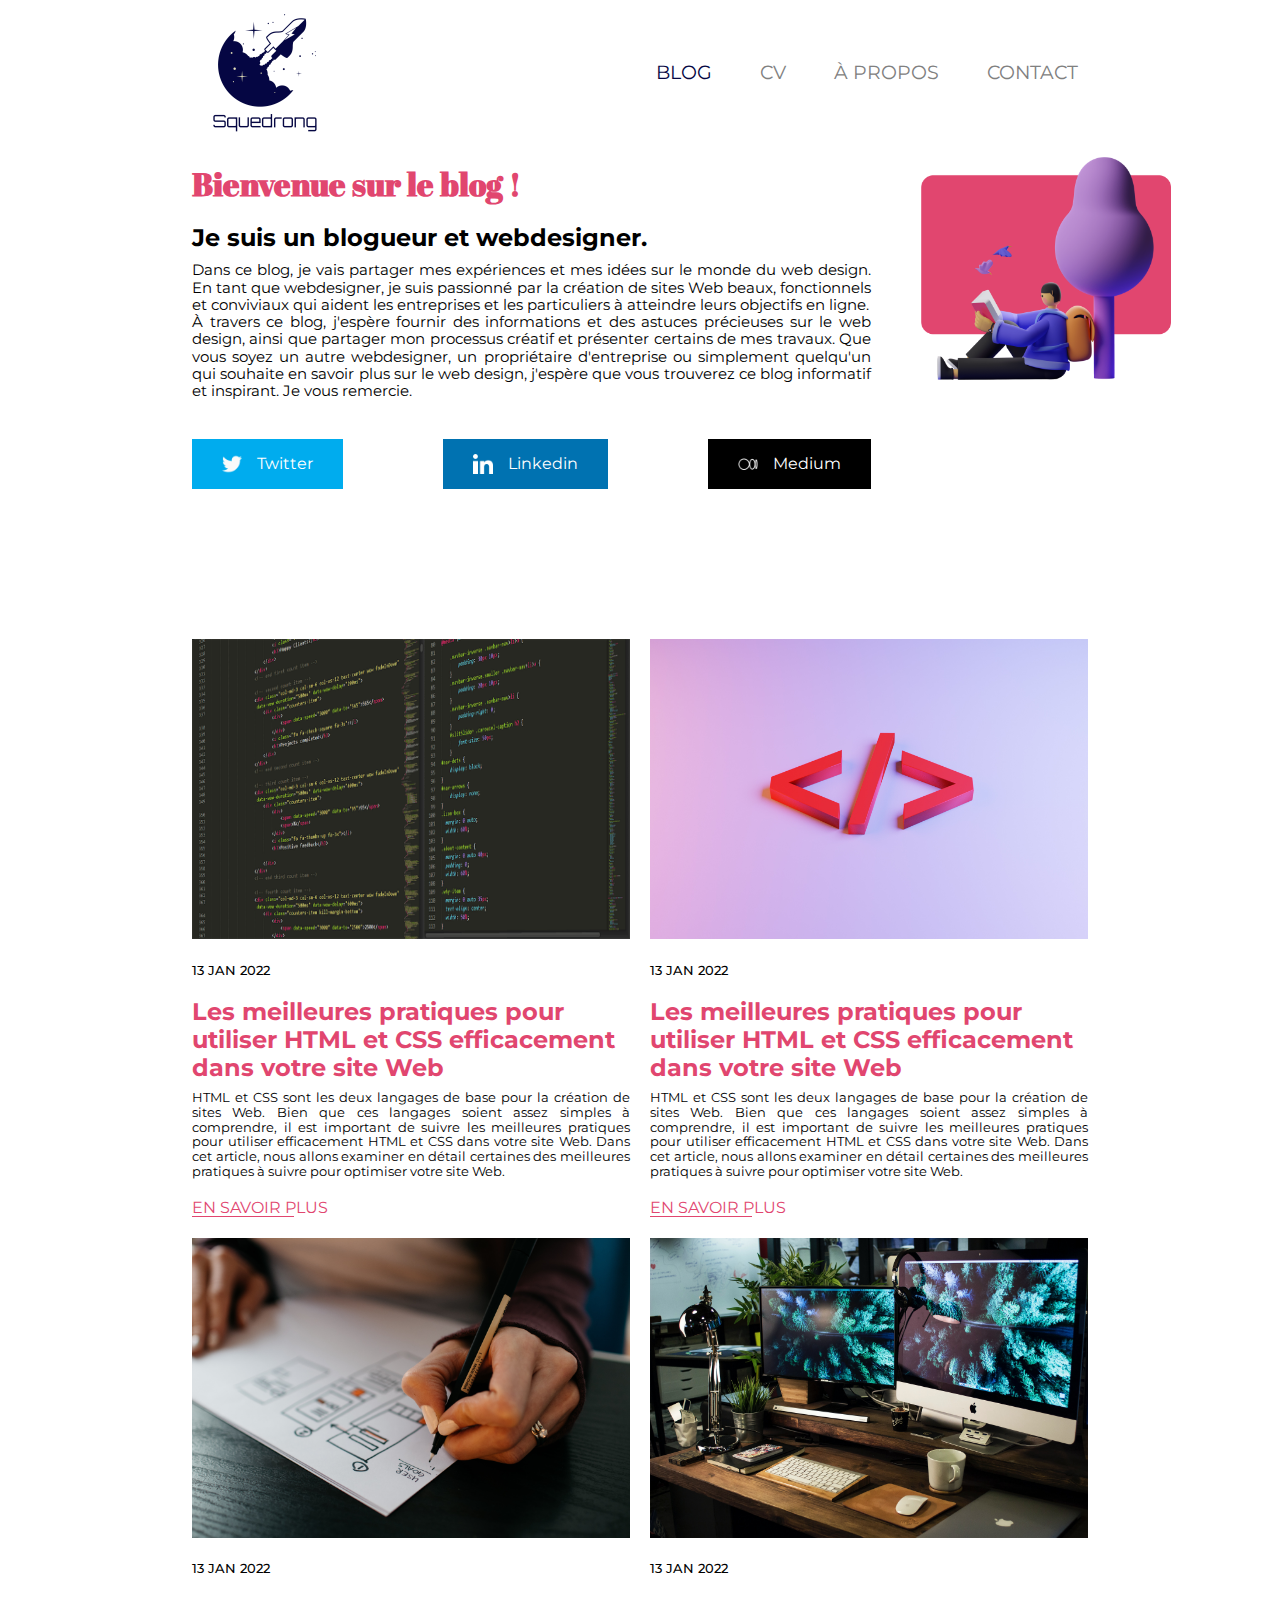
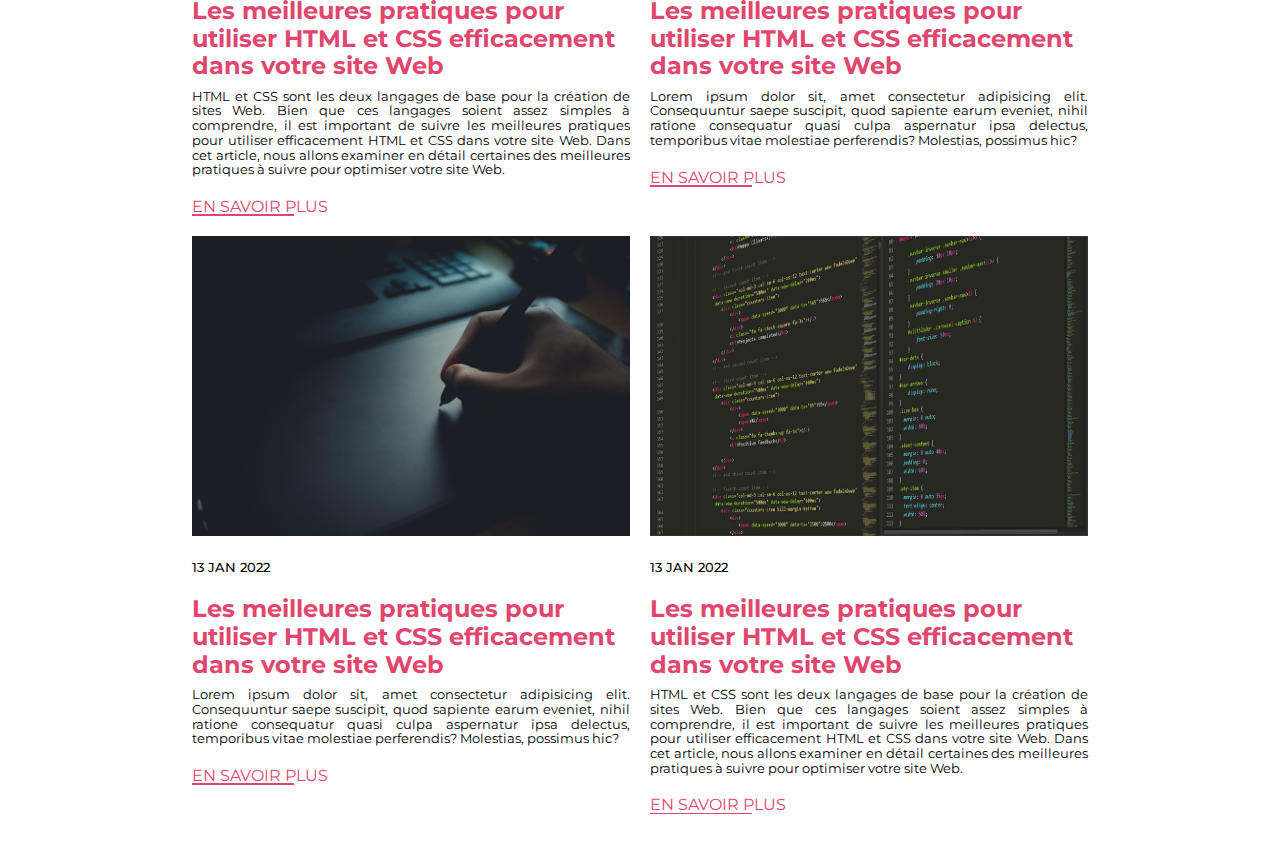
<file: index.html>
<!DOCTYPE html>
<html lang="fr">
  <head>
    <meta charset="UTF-8" >
    <meta http-equiv="X-UA-Compatible" content="IE=edge" >
    <meta name="viewport" content="width=device-width, initial-scale=1.0" >
    <link rel="stylesheet" href="normalize.css">
    <link rel="stylesheet" href="style.css">
    <link rel="stylesheet" href="index.css" >
    <link rel="preconnect" href="https://fonts.googleapis.com">
    <link rel="preconnect" href="https://fonts.gstatic.com" crossorigin>
    <link href="https://fonts.googleapis.com/css2?family=Abril+Fatface&family=Montserrat&display=swap" rel="stylesheet">
    <title>Squedrong Accueil</title>
  </head>
  <body>
    <header>
      
      <nav class="navMenu">
        <div class="logo">
          <a href="index.html"><img src="Images/logo.png" alt=""></a>
        </div>
        <ul>
          <li><a href="index.html"> <span class="listIndex"> blog</span></a></li>
          <li><a href="https://www.youtube.com/watch?v=dQw4w9WgXcQ">cv</a></li>
          <li><a href="about.html">à propos</a></li>
          <li><a href="form.html">contact</a></li>
        </ul>
      </nav>
    </header>
    <main>
<section class="acceuilIntro">
      <div id="intro">
        <div id="introgauche">
        <h1>Bienvenue sur le blog !</h1>
        <h2>Je suis un blogueur et webdesigner.</h2>
        <p>Dans ce blog, je vais partager mes expériences et mes idées sur le monde du web design. En tant que webdesigner, je suis passionné par la création de sites Web beaux, fonctionnels et conviviaux qui aident les entreprises et les particuliers à atteindre leurs objectifs en ligne.<br>À travers ce blog, j'espère fournir des informations et des astuces précieuses sur le web design, ainsi que partager mon processus créatif et présenter certains de mes travaux. Que vous soyez un autre webdesigner, un propriétaire d'entreprise ou simplement quelqu'un qui souhaite en savoir plus sur le web design, j'espère que vous trouverez ce blog informatif et inspirant.
        
        Je vous remercie.</p>
        <div class="cta">
        <a href="index.html" class="twitter"><img class="logo" src="Images/twitterlogoblanc.png" alt="logo de twitter">Twitter</a>
        <a href="index.html" class="linkedin" ><img class="logo" src="Images/linkedinlogoblanc.png" alt="logo de linkedin">Linkedin</a>
        <a href="index.html" class="medium" ><img class="logo" src="Images/mediumlogoblanc.png" alt="logo de medium">Medium</a>
      </div>
    </div>
        <div id="introdroite">
        <img class="illustration" src="Images/illustration.png" alt="illustration">
        </div>
      </div>
    </section>

    <section class="imagesGrid">

      <div class="article">
      <a href="article.html"><img src="Images/article/article.png" alt=""></a>
      <p class="date">13 jan 2022</p> 
      <h2><a href="article.html"> Les meilleures pratiques pour utiliser HTML et CSS efficacement dans votre site Web</a></h2>
      <p> HTML et CSS sont les deux langages de base pour la création de sites Web. Bien que ces langages soient assez simples à comprendre, il est important de suivre les meilleures pratiques pour utiliser efficacement HTML et CSS dans votre site Web. Dans cet article, nous allons examiner en détail certaines des meilleures pratiques à suivre pour optimiser votre site Web.</p>
      <a href="article.html" class="enSavoirPlus" >En savoir plus</a>
      </div> 

      <div class="article">
      <a href="article.html"><img src="Images/jackson-sophat-_t-l5FFH8VA-unsplash.jpg" alt=""></a>
      <p class="date">13 jan 2022</p> 
      <h2><a href="article.html"> Les meilleures pratiques pour utiliser HTML et CSS efficacement dans votre site Web</a></h2>
      <p> HTML et CSS sont les deux langages de base pour la création de sites Web. Bien que ces langages soient assez simples à comprendre, il est important de suivre les meilleures pratiques pour utiliser efficacement HTML et CSS dans votre site Web. Dans cet article, nous allons examiner en détail certaines des meilleures pratiques à suivre pour optimiser votre site Web.</p>
      <a href="article.html" class="enSavoirPlus" >En savoir plus</a>
      </div> 

      <div class="article">
      <a href="article.html"><img src="Images/kelly-sikkema-v9FQR4tbIq8-unsplash.jpg" alt=""></a>
      <p class="date">13 jan 2022</p> 
      <h2><a href="article.html"> Les meilleures pratiques pour utiliser HTML et CSS efficacement dans votre site Web</a></h2>
      <p> HTML et CSS sont les deux langages de base pour la création de sites Web. Bien que ces langages soient assez simples à comprendre, il est important de suivre les meilleures pratiques pour utiliser efficacement HTML et CSS dans votre site Web. Dans cet article, nous allons examiner en détail certaines des meilleures pratiques à suivre pour optimiser votre site Web.</p>
      <a href="article.html" class="enSavoirPlus" >En savoir plus</a>
      </div> 
          

      <div class="article">
        <a href="article.html"><img src="Images/unseen-studio-WvuTnXz1hSc-unsplash.jpg" alt=""></a>
        <p class="date">13 jan 2022</p> 
        <h2> <a href="article.html">Les meilleures pratiques pour utiliser HTML et CSS efficacement dans votre site Web</a> </h2>
        <p>Lorem ipsum dolor sit, amet consectetur adipisicing elit. Consequuntur saepe suscipit, quod sapiente earum eveniet, nihil ratione consequatur quasi culpa aspernatur ipsa delectus, temporibus vitae molestiae perferendis? Molestias, possimus hic?</p>
        <a href="article.html" class="enSavoirPlus" >En savoir plus</a>
      </div> 

      <div class="article">
        <a href="article.html"><img src="Images/glenn-carstens-peters-P1qyEf1g0HU-unsplash.jpg" alt=""></a>
        <p class="date">13 jan 2022</p> 
        <h2><a href="article.html">Les meilleures pratiques pour utiliser HTML et CSS efficacement dans votre site Web</a></h2>
        <p>Lorem ipsum dolor sit, amet consectetur adipisicing elit. Consequuntur saepe suscipit, quod sapiente earum eveniet, nihil ratione consequatur quasi culpa aspernatur ipsa delectus, temporibus vitae molestiae perferendis? Molestias, possimus hic?</p>
        <a href="article.html" class="enSavoirPlus" >En savoir plus</a>
      </div> 
    
      <div class="article">
        <a href="article.html"><img src="Images/article/article.png" alt=""></a>
        <p class="date">13 jan 2022</p> 
        <h2><a href="article.html"> Les meilleures pratiques pour utiliser HTML et CSS efficacement dans votre site Web</a></h2>
        <p> HTML et CSS sont les deux langages de base pour la création de sites Web. Bien que ces langages soient assez simples à comprendre, il est important de suivre les meilleures pratiques pour utiliser efficacement HTML et CSS dans votre site Web. Dans cet article, nous allons examiner en détail certaines des meilleures pratiques à suivre pour optimiser votre site Web.</p>
        <a href="article.html" class="enSavoirPlus" >En savoir plus</a>
        </div> 
    </section>

    </main>
    <footer></footer>
  </body>
</html>
</file>
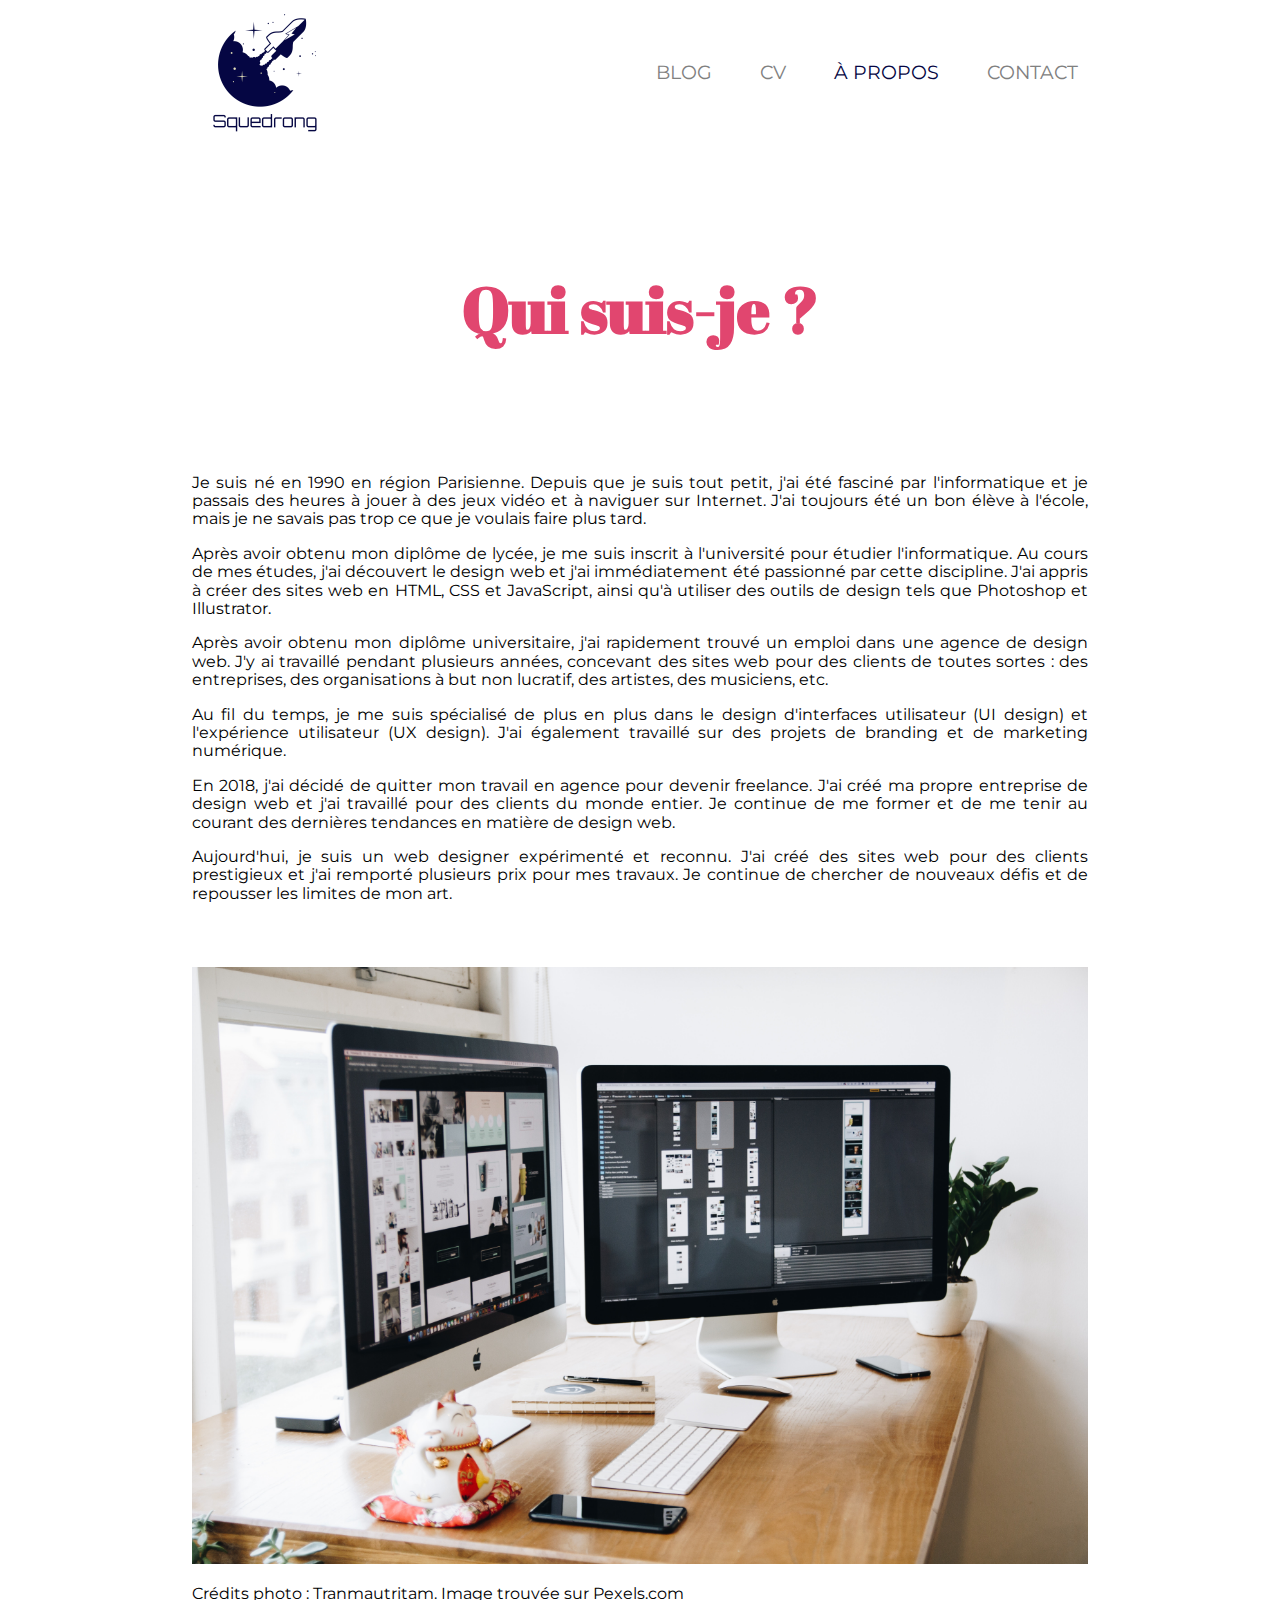
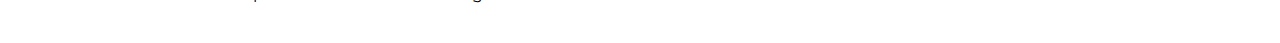
<file: about.html>
<!DOCTYPE html>
<html lang="fr">
<head>
    <meta charset="UTF-8">
    <meta http-equiv="X-UA-Compatible" content="IE=edge">
    <meta name="viewport" content="width=device-width, initial-scale=1.0">
    <link rel="preconnect" href="https://fonts.googleapis.com">
    <link rel="preconnect" href="https://fonts.gstatic.com" crossorigin>
    <link href="https://fonts.googleapis.com/css2?family=Abril+Fatface&family=Montserrat&display=swap" rel="stylesheet">
    <link rel="stylesheet" href="normalize.css">
    <link rel="stylesheet" href="style.css">
    <link rel="stylesheet" href="about.css">
    <title>À propos</title>
</head>

<body>
    <header>
        <nav class="navMenu">
          <div class="logo">
            <a href="index.html"><img src="Images/logo.png" alt=""></a>
          </div>
          <ul>
            <li><a href="index.html">  blog</a></li>
            <li><a href="">cv</a></li>
            <li><a href="about.html"><span class="listIndex">à propos</span></a></li>
            <li><a href="form.html">contact</a></li>
          </ul>
        </nav>
      </header>
    <main>
    <h1>Qui suis-je ?</h1>

    <p>Je suis né en 1990 en région Parisienne. Depuis que je suis tout petit, j'ai été fasciné par l'informatique et je passais
    des heures à jouer à des jeux vidéo et à naviguer sur Internet. J'ai toujours été un bon élève à l'école, mais je ne savais
    pas trop ce que je voulais faire plus tard.</p>

    <p>Après avoir obtenu mon diplôme de lycée, je me suis inscrit à l'université pour étudier l'informatique. Au cours de mes
    études, j'ai découvert le design web et j'ai immédiatement été passionné par cette discipline. J'ai appris à créer des
    sites web en HTML, CSS et JavaScript, ainsi qu'à utiliser des outils de design tels que Photoshop et Illustrator.</p>
        
    <p>Après avoir obtenu mon diplôme universitaire, j'ai rapidement trouvé un emploi dans une agence de design web. J'y ai travaillé
    pendant plusieurs années, concevant des sites web pour des clients de toutes sortes : des entreprises, des organisations à but
    non lucratif, des artistes, des musiciens, etc.</p>
        
    <p>Au fil du temps, je me suis spécialisé de plus en plus dans le design d'interfaces utilisateur (UI design) et l'expérience
    utilisateur (UX design). J'ai également travaillé sur des projets de branding et de marketing numérique.</p>
        
    <p>En 2018, j'ai décidé de quitter mon travail en agence pour devenir freelance. J'ai créé ma propre entreprise de design web 
    et j'ai travaillé pour des clients du monde entier. Je continue de me former et de me tenir au courant des dernières tendances
    en matière de design web.</p>
        
    <p>Aujourd'hui, je suis un web designer expérimenté et reconnu. J'ai créé des sites web pour des clients prestigieux 
    et j'ai remporté plusieurs prix pour mes travaux. Je continue de chercher de nouveaux défis et de repousser
    les limites de mon art.</p>

    <img src="Images/about/about_illustration.jpg" alt="Poste de travail Web Designer" class="illu">
    <p>Crédits photo : Tranmautritam. Image trouvée sur Pexels.com</p>
</main>
</body>
</html>
</file>
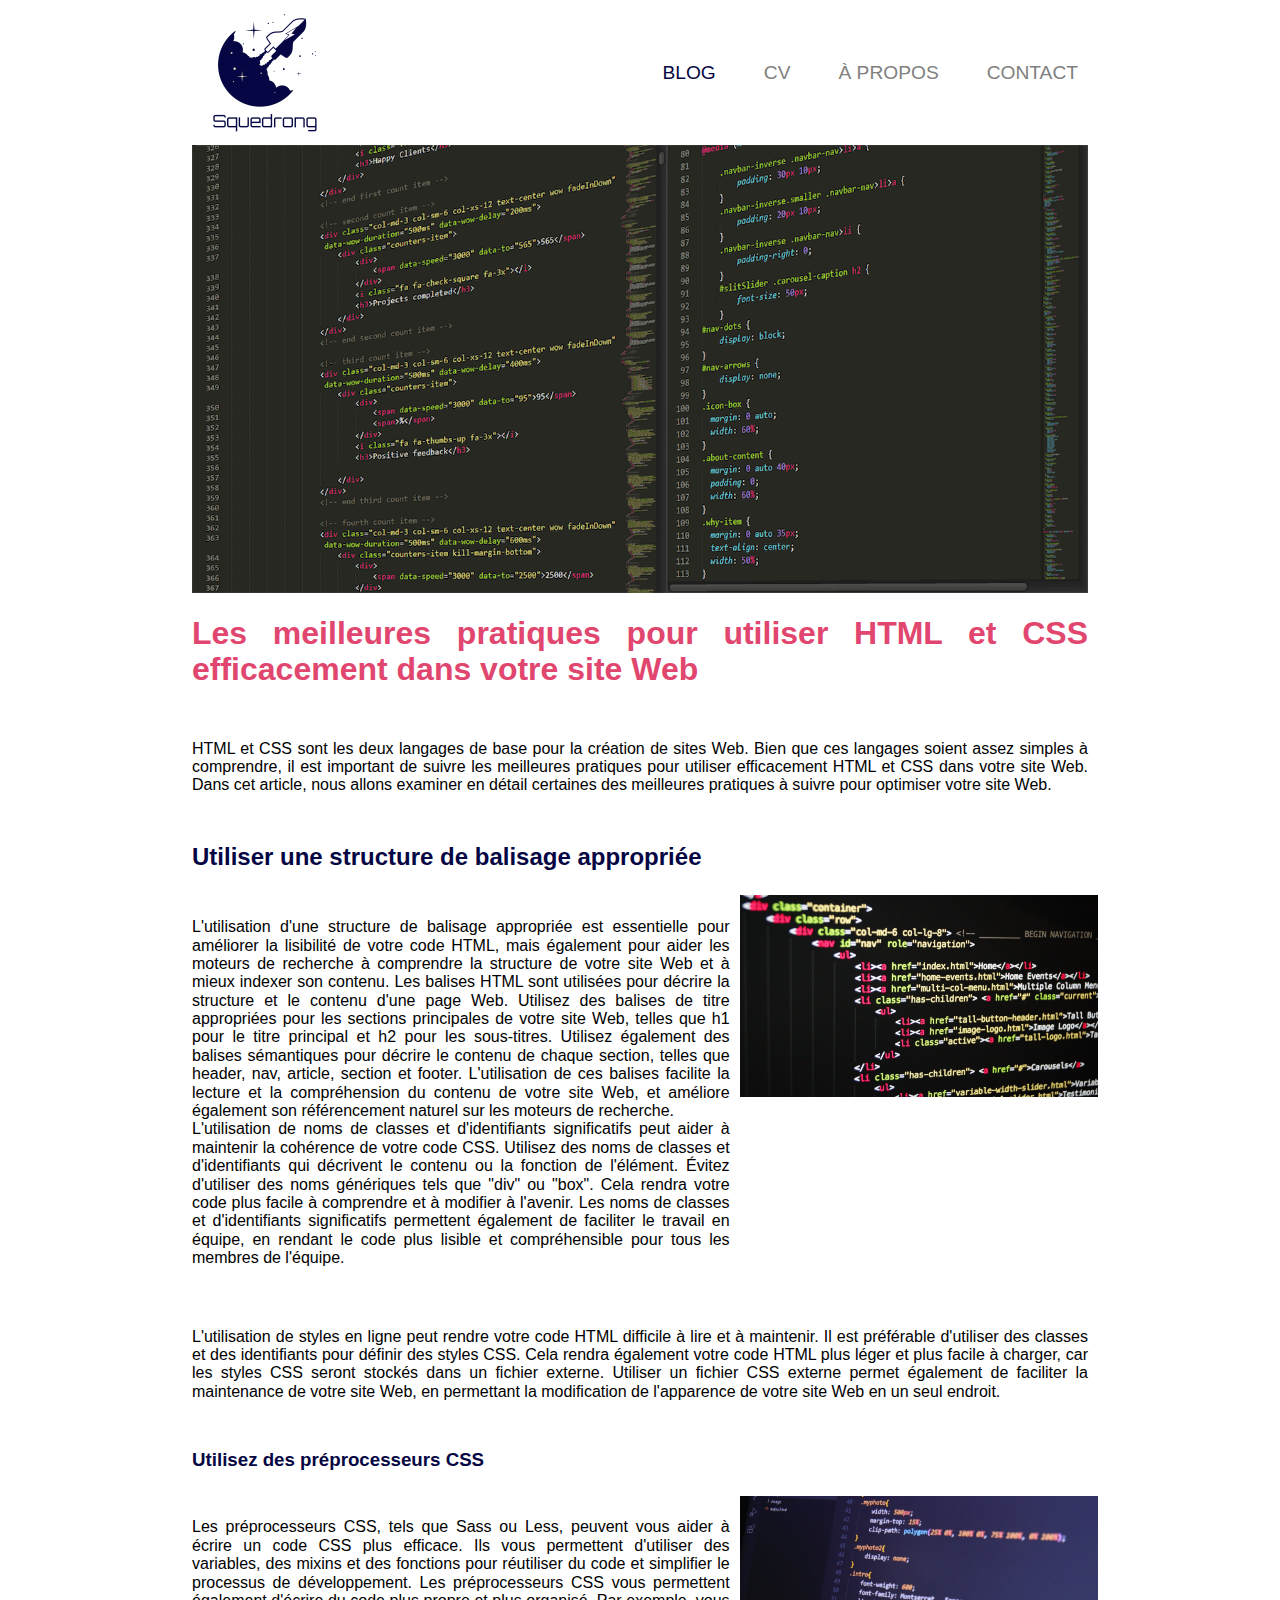
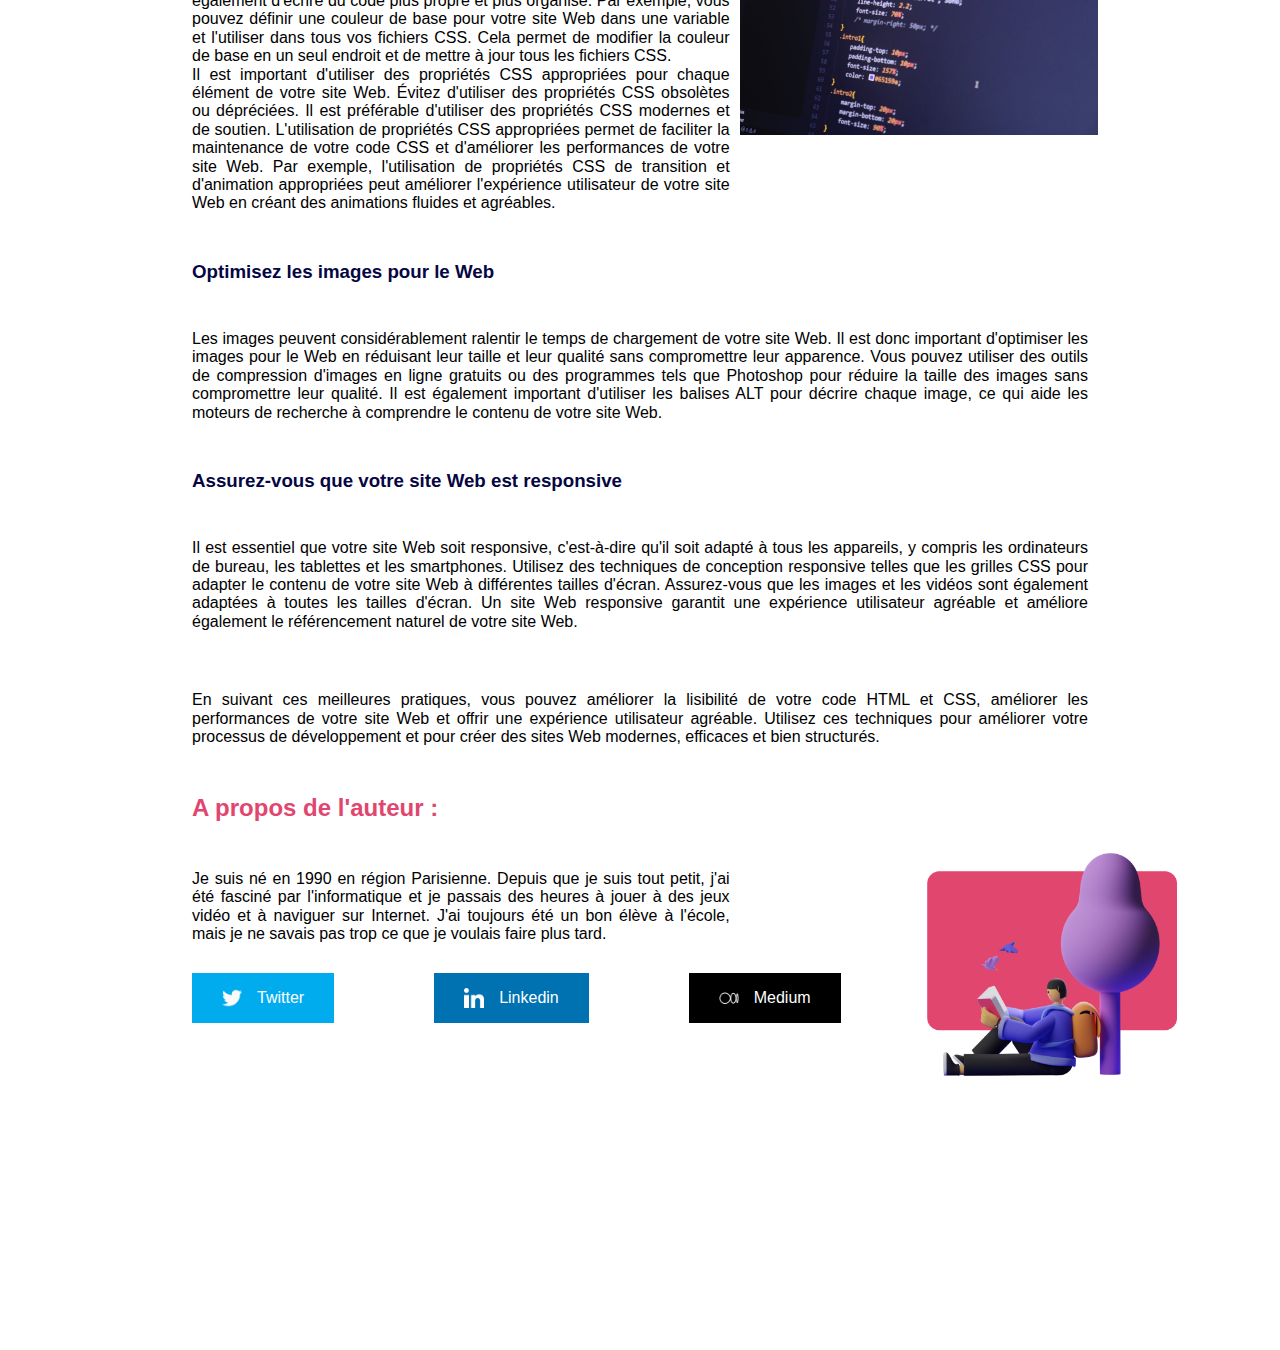
<file: article.html>
<!DOCTYPE html>
<html lang="fr">
<head>
    <meta charset="UTF-8">
    <meta http-equiv="X-UA-Compatible" content="IE=edge">
    <meta name="viewport" content="width=device-width, initial-scale=1.0">
    <link rel="stylesheet" href="normalize.css">
    <link rel="stylesheet" href="style.css">
    <link rel="stylesheet" href="article.css">
    <title>Blog Post</title>
</head>
<body>
    <header>      
        <nav class="navMenu">
        <div class="logo">
          <a href="index.html"><img src="Images/logo.png" alt=""></a>
        </div>
        <ul>
          <li><a href="index.html"> <span class="listIndex"> blog</span></a></li>
          <li><a href="">cv</a></li>
          <li><a href="about.html">à propos</a></li>
          <li><a href="form.html">contact</a></li>
        </ul>
      </nav>
    </header>
    <main>
        <img class="title" src="Images/article/article.png" alt="html&css">
        <h1>Les meilleures pratiques pour utiliser HTML et CSS efficacement dans votre site Web</h1>
            <p>HTML et CSS sont les deux langages de base pour la création de sites Web. Bien que ces langages soient assez simples à comprendre, il est important de suivre les meilleures pratiques pour utiliser efficacement HTML et CSS dans votre site Web. Dans cet article, nous allons examiner en détail certaines des meilleures pratiques à suivre pour optimiser votre site Web.</p>
        <h2>Utiliser une structure de balisage appropriée</h2>
            <div class="grid">
            <div class="texte-gauche">
                <p>L'utilisation d'une structure de balisage appropriée est essentielle pour améliorer la lisibilité de votre code HTML, mais également pour aider les moteurs de recherche à comprendre la structure de votre site Web et à mieux indexer son contenu. Les balises HTML sont utilisées pour décrire la structure et le contenu d'une page Web. Utilisez des balises de titre appropriées pour les sections principales de votre site Web, telles que h1 pour le titre principal et h2 pour les sous-titres. Utilisez également des balises sémantiques pour décrire le contenu de chaque section, telles que header, nav, article, section et footer. L'utilisation de ces balises facilite la lecture et la compréhension du contenu de votre site Web, et améliore également son référencement naturel sur les moteurs de recherche. <br>
                L'utilisation de noms de classes et d'identifiants significatifs peut aider à maintenir la cohérence de votre code CSS. Utilisez des noms de classes et d'identifiants qui décrivent le contenu ou la fonction de l'élément. Évitez d'utiliser des noms génériques tels que "div" ou "box". Cela rendra votre code plus facile à comprendre et à modifier à l'avenir. Les noms de classes et d'identifiants significatifs permettent également de faciliter le travail en équipe, en rendant le code plus lisible et compréhensible pour tous les membres de l'équipe.</p></div>
            <div>
                <img class="illustration img-droite" src="Images/article/html.jpg" alt="html">
            </div>
            </div>
                <p>L'utilisation de styles en ligne peut rendre votre code HTML difficile à lire et à maintenir. Il est préférable d'utiliser des classes et des identifiants pour définir des styles CSS. Cela rendra également votre code HTML plus léger et plus facile à charger, car les styles CSS seront stockés dans un fichier externe. Utiliser un fichier CSS externe permet également de faciliter la maintenance de votre site Web, en permettant la modification de l'apparence de votre site Web en un seul endroit.</p>
        <h3>Utilisez des préprocesseurs CSS</h3>
            <div class="grid">
            <div class="texte-gauche">
                <p>Les préprocesseurs CSS, tels que Sass ou Less, peuvent vous aider à écrire un code CSS plus efficace. Ils vous permettent d'utiliser des variables, des mixins et des fonctions pour réutiliser du code et simplifier le processus de développement. Les préprocesseurs CSS vous permettent également d'écrire du code plus propre et plus organisé. Par exemple, vous pouvez définir une couleur de base pour votre site Web dans une variable et l'utiliser dans tous vos fichiers CSS. Cela permet de modifier la couleur de base en un seul endroit et de mettre à jour tous les fichiers CSS. <br>
                Il est important d'utiliser des propriétés CSS appropriées pour chaque élément de votre site Web. Évitez d'utiliser des propriétés CSS obsolètes ou dépréciées. Il est préférable d'utiliser des propriétés CSS modernes et de soutien. L'utilisation de propriétés CSS appropriées permet de faciliter la maintenance de votre code CSS et d'améliorer les performances de votre site Web. Par exemple, l'utilisation de propriétés CSS de transition et d'animation appropriées peut améliorer l'expérience utilisateur de votre site Web en créant des animations fluides et agréables.</p></div>
            <div>
                <img class="illustration img-droite" src="Images/article/css.jpeg" alt="css"></div>
            </div>
        <h3>Optimisez les images pour le Web</h3>
            <p>Les images peuvent considérablement ralentir le temps de chargement de votre site Web. Il est donc important d'optimiser les images pour le Web en réduisant leur taille et leur qualité sans compromettre leur apparence. Vous pouvez utiliser des outils de compression d'images en ligne gratuits ou des programmes tels que Photoshop pour réduire la taille des images sans compromettre leur qualité. Il est également important d'utiliser les balises ALT pour décrire chaque image, ce qui aide les moteurs de recherche à comprendre le contenu de votre site Web.</p>
        <h3>Assurez-vous que votre site Web est responsive</h3>
            <p>Il est essentiel que votre site Web soit responsive, c'est-à-dire qu'il soit adapté à tous les appareils, y compris les ordinateurs de bureau, les tablettes et les smartphones. Utilisez des techniques de conception responsive telles que les grilles CSS pour adapter le contenu de votre site Web à différentes tailles d'écran. Assurez-vous que les images et les vidéos sont également adaptées à toutes les tailles d'écran. Un site Web responsive garantit une expérience utilisateur agréable et améliore également le référencement naturel de votre site Web.</p>
            <p>En suivant ces meilleures pratiques, vous pouvez améliorer la lisibilité de votre code HTML et CSS, améliorer les performances de votre site Web et offrir une expérience utilisateur agréable. Utilisez ces techniques pour améliorer votre processus de développement et pour créer des sites Web modernes, efficaces et bien structurés.</p>
    </main>
    <footer>
        <h2 class="footer">A propos de l'auteur :</h2>
        <div class="grid">
            <div>
                <p class="texte-gauche">Je suis né en 1990 en région Parisienne. Depuis que je suis tout petit, j'ai été fasciné par l'informatique et je passais des heures à jouer à des jeux vidéo et à naviguer sur Internet. J'ai toujours été un bon élève à l'école, mais je ne savais pas trop ce que je voulais faire plus tard.</p>
                <div class="cta">
            <a href="index.html" class="twitter"><img class="logo" src="Images/twitterlogoblanc.png" alt="logo de twitter">Twitter</a>
            <a href="index.html" class="linkedin" ><img class="logo" src="Images/linkedinlogoblanc.png" alt="logo de linkedin">Linkedin</a>
            <a href="index.html" class="medium" ><img class="logo" src="Images/mediumlogoblanc.png" alt="logo de medium">Medium</a>
          </div>
            </div>
            <div>
            <img class="illu-footer img-droite" src="Images/illustration.png" alt=" illustration">
            </div>
        </div>
        
    </footer>
    
</body>
</html>
</file>
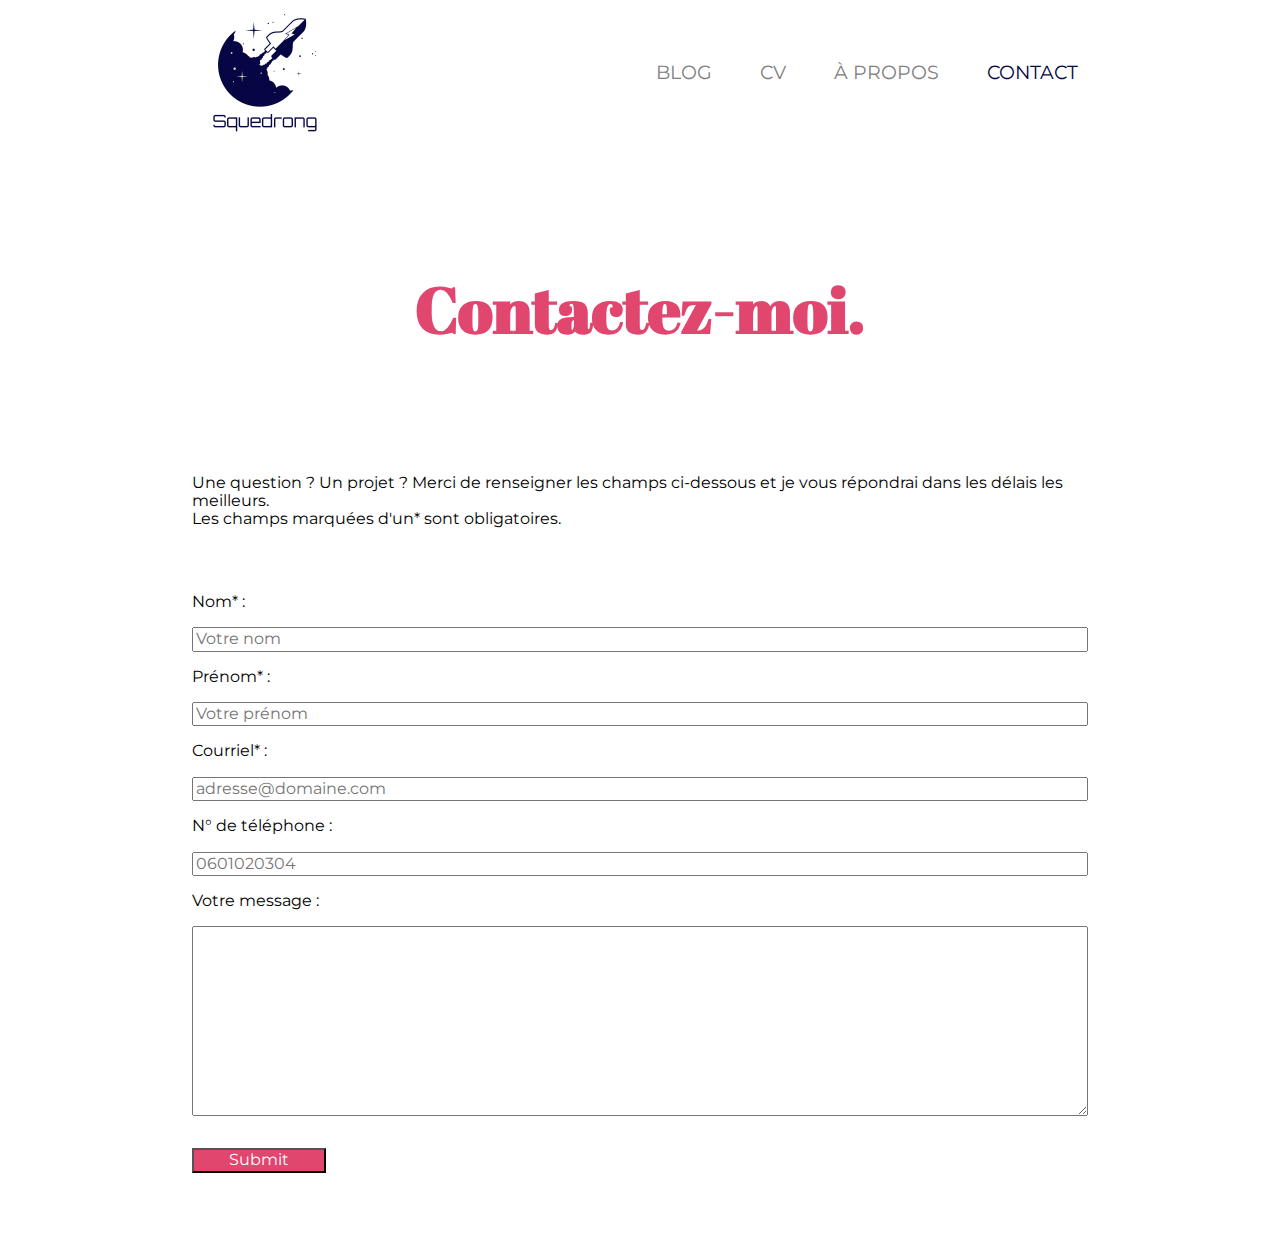
<file: form.html>
<!DOCTYPE html>
<html lang="fr">
<head>
    <meta charset="UTF-8">
    <meta http-equiv="X-UA-Compatible" content="IE=edge">
    <meta name="viewport" content="width=device-width, initial-scale=1.0">
    <link rel="stylesheet" href="normalize.css">
    <link rel="stylesheet" href="style.css">
    <link rel="stylesheet" href="form.css">
    <link rel="preconnect" href="https://fonts.googleapis.com">
    <link rel="preconnect" href="https://fonts.gstatic.com" crossorigin>
    <link href="https://fonts.googleapis.com/css2?family=Abril+Fatface&family=Montserrat&display=swap" rel="stylesheet">
    <title>Squedrong - Contactez-moi.</title>
</head>
<body>
    <header>
        <nav class="navMenu">
          <div class="logo">
            <a href="index.html"><img src="Images/logo.png" alt=""></a>
          </div>
          <ul>
            <li><a href="index.html">  blog</a></li>
            <li><a href="">cv</a></li>
            <li><a href="about.html">à propos</a></li>
            <li><a href="form.html"><span class="listIndex">contact</span></a></li>
          </ul>
        </nav>
      </header>
      <main>
    <h1>Contactez-moi.</h1>
    <p>Une question ? Un projet ? Merci de renseigner les champs ci-dessous et je vous répondrai dans les délais les meilleurs.</p>
    <p>Les champs marquées d'un* sont obligatoires.</p>
    <form action="traitement.html">
        <label for="nom">Nom* :</label>
        <input type="text" name="nom" id="nom" maxlength="150" placeholder="Votre nom" required>

        <label for="prenom">Prénom* :</label>
        <input type="text" name="prenom" id="prenom" maxlength="150" placeholder="Votre prénom" required>

        <label for="mail">Courriel* :</label>
        <input type="email" name="mail" id="mail" maxlength="150" placeholder="adresse@domaine.com" required>

        <label for="telephone">N° de téléphone :</label>
        <input type="tel" name="telephone" id="telephone" maxlength="10" placeholder="0601020304">

        <label for="contact_message">Votre message :</label>
        <textarea name="contact_message" id="contact_message" cols="30" rows="10" maxlength="2000"></textarea>

        <label for="submit"></label>
        <input type="submit" id="submit">
    </form>
  </main>
</body>
</html>
</file>
<file: style.css>
*{
    margin: 0%;
}
body{
    font-family: 'Montserrat', sans-serif;
    margin-left: 15%;
    margin-right: 15%;
    margin-bottom: 40px;
}
nav {
    text-transform: uppercase;
    display: flex;
    align-items: center;
    width: 100%;
    justify-content: space-between;
    
  }
.navMenu a {
    text-decoration: none;
    font-size: 1.2rem;
    display: inline-block;
    width: 100%;
    transition: 300ms;
    color: gray;
  }
.navMenu a:hover{
    font-size: 1.3rem;
    color: #050643;
}
.navMenu ul {
    padding: 0%;
    margin: 0%;
    list-style: none;
    display: flex;
    align-items: center;
  }
.navMenu ul:last-child {
    gap: 3rem;
    padding: 10px;
  }
.logo,
.navMenu ul {
  display: flex;
  align-items: center;
}
.listIndex {

    font-size: 1.2rem;
    color: #050643;
}
/*//////////////////
ANIMATION 
//////////////////*/
nav li{
    display: inline-block;
    position: relative;
    color: #050643;
 }
nav li::after{
    content: '';
    position: absolute;
    width: 100%;
    transform: scaleX(0);
    height: 2px;
    bottom: 0;
    left: 0;
    background-color: #050643;
    transform-origin: bottom right;
    transition: transform 0.25s ease-out;
}
nav li:hover:after{
    transform: scaleX(1);
    transform-origin: bottom left;
}
@media screen and (max-width: 390px) {
  body{
    margin-left: 7px;
    margin-right: 7px;
  }
  .logo{
    display: none;
  }
  .navMenu{
    display: flex;
    justify-content: space-evenly;
    padding: 10px;
  }
  .navMenu ul:last-child {
    gap: 2rem;
    
  }
}
</file>
<file: index.css>
.imagesGrid{
    display: grid;
    grid-template-columns:1fr 1fr;
    gap: 20px;
    margin-top: 150px;

}
.imagesGrid img{
    width: 100%;
    height: 300px;
}


.enSavoirPlus{
 background-image: linear-gradient(to right, #e1466f 75%, transparent 50%);
 background-position: 0 110%;
 background-size: 100% 0.2em;
 background-repeat: no-repeat;
 color: #e1466f;
 text-decoration: none;
 text-transform: uppercase;
}
section.imagesGrid .date{
    text-transform: uppercase;
    font-size: 0.8rem;
    padding-top: 10px;
    padding-bottom: 10px;
    font-weight: 500;
}
section.imagesGrid h2 a{
    color: #e1466f;
    padding-bottom: 10px;
    text-decoration: none;
}
section.imagesGrid p{
    font-size: 0.8rem;
    padding-bottom: 10px;
    text-align: justify;
}
/*////////////////*/

section.acceuilIntro h1
{
    color: #e1466f;
    font-family: 'Abril Fatface';
}

section.acceuilIntro h2 {
    color: black;
   
}

p {
    color: black;
    font-size: 15px;
    text-align: justify;
    margin: 10px 0;
    }

.illustration {
    width: 250px;
    height: 250px;
    padding-left: 50px;
}

#intro{
    display: flex;
}
.cta{
    display: inline-flex;
    align-items: center;
    gap: 100px;
    justify-content: center;
    margin-top: 30px;  
    
    -webkit-animation: scale-in-center 0.5s cubic-bezier(0.250, 0.460, 0.450, 0.940) both;
	        animation: scale-in-center 0.5s cubic-bezier(0.250, 0.460, 0.450, 0.940) both;
}

@-webkit-keyframes scale-in-center {
    0% {
      -webkit-transform: scale(0);
              transform: scale(0);
      opacity: 1;
    }
    100% {
      -webkit-transform: scale(1);
              transform: scale(1);
      opacity: 1;
    }
  }
  @keyframes scale-in-center {
    0% {
      -webkit-transform: scale(0);
              transform: scale(0);
      opacity: 1;
    }
    100% {
      -webkit-transform: scale(1);
              transform: scale(1);
      opacity: 1;
    }
  }
/*/////////////*/


.twitter{
    display: flex;
    align-items: center;
    width: 100%;
    height: 100%;
    background-color: #00acee;
    padding: 15px 30px;
    color: white;
    text-decoration: none;
}
.twitter img{
    width: 20px;
    padding-right: 15px;
}
.twitter:hover {
    background-color: #0090c9;
}

.linkedin{
    display: flex;
    align-items: center;
    width: 100%;
    height: 100%;
    background-color: #0072b1;
    padding: 15px 30px;
    color: white;
    text-decoration: none;
}
.linkedin img {
    width: 20px;
    padding-right: 15px;
}
.linkedin:hover{
background-color: #006195;
}
.medium{
    display: flex;
    align-items: center;
    width: 100%;
    height: 100%;
    color: white;
    text-decoration: none;
    background-color: black;
    padding: 15px 30px;
}
.medium:hover{
    color: rgb(182, 182, 182);
}
.medium img{
    width: 20px;
    padding-right: 15px;
}
@media screen and (max-width: 390px) {
    .imagesGrid{
      display: inline-block;
      width: 1fr;
    }
    .illustration{
        display: none;
    }
    h1{
        display: flex;
        text-align: center;
    }
    .cta{
        display: inline-flex;
        align-items: center;
        gap: 5px;
        justify-content: center;
        margin-top: 15px;    
    }
    section .accueilIntro{
        display: flex;
        justify-content: center;
        width: 100%;
    }
    #intro h1{
        display: flex;
        align-items: center;
    }
  }
</file>
<file: about.css>
main p
{
    text-align: justify;
    margin-top: 1em;
}

main h1
{
    color: #e1466f;
    text-align: center;
    margin-top: 2em;
    margin-bottom: 2em;
    font-size: 4em;
    font-family: 'Abril Fatface', cursive;
}

main img
{
    width: 100%;
    margin-top: 4em;
}
</file>
<file: article.css>
img.title {
    display: flex;
    justify-content: center;
    width: 100%;
}

h1 {
    color:#e1466f;
    text-align: justify;
}
p {
    padding-top: 30px;
    padding-bottom: 30px;
    text-align: justify;
}

h2, h3 {
    color:#050643;
    padding-top: 2%;
    padding-bottom: 2%;
}

.illustration {
    padding-top: 2%;
    width: 100%;
    display: flex;
    padding-left:10px ;
}

.grid {
    display: grid;
    grid-template-columns: 60% 40%;
}

h2.footer {
    color:#e1466f;

}

footer {
    text-align: justify;
    margin-bottom: 0;
    padding-bottom: 0;
}

.illu-footer {
    width: 250px;
    height: 250px;
    padding-left: 55%;
}

.cta{
    display: inline-flex;
    align-items: center;
    gap: 100px;
    justify-content: center;   
}
/*/////////////*/


.twitter{
    display: flex;
    align-items: center;
    width: 100%;
    height: 100%;
    background-color: #00acee;
    padding: 15px 30px;
    color: white;
    text-decoration: none;
}
.twitter img{
    width: 20px;
    padding-right: 15px;
}
.twitter:hover {
    background-color: #0090c9;
}

.linkedin{
    display: flex;
    align-items: center;
    width: 100%;
    height: 100%;
    background-color: #0072b1;
    padding: 15px 30px;
    color: white;
    text-decoration: none;
}
.linkedin img {
    width: 20px;
    padding-right: 15px;
}
.linkedin:hover{
background-color: #006195;
}
.medium{
    display: flex;
    align-items: center;
    width: 100%;
    height: 100%;
    color: white;
    text-decoration: none;
    background-color: black;
    padding: 15px 30px;
}
.medium:hover{
    color: rgb(182, 182, 182);
}
.medium img{
    width: 20px;
    padding-right: 15px;
}
body {
    margin-bottom: 20%;
}
</file>
<file: form.css>
main form
{
    display: flex;
    flex-direction: column;
    flex-wrap: wrap;
    gap: 1em;
    margin-bottom: 2em;
    margin-top: 2em;
    padding-top: 2em;
    padding-bottom: 2em;
}

main #submit
{
    background-color: #e1466f;
    width: 15%;
    color: white;
}

main #submit:hover
{
    cursor: pointer;
}

main h1
{
    color: #e1466f;
    text-align: center;
    margin-top: 2em;
    margin-bottom: 2em;
    font-size: 4em;
    font-family: 'Abril Fatface', cursive;
}
</file>
